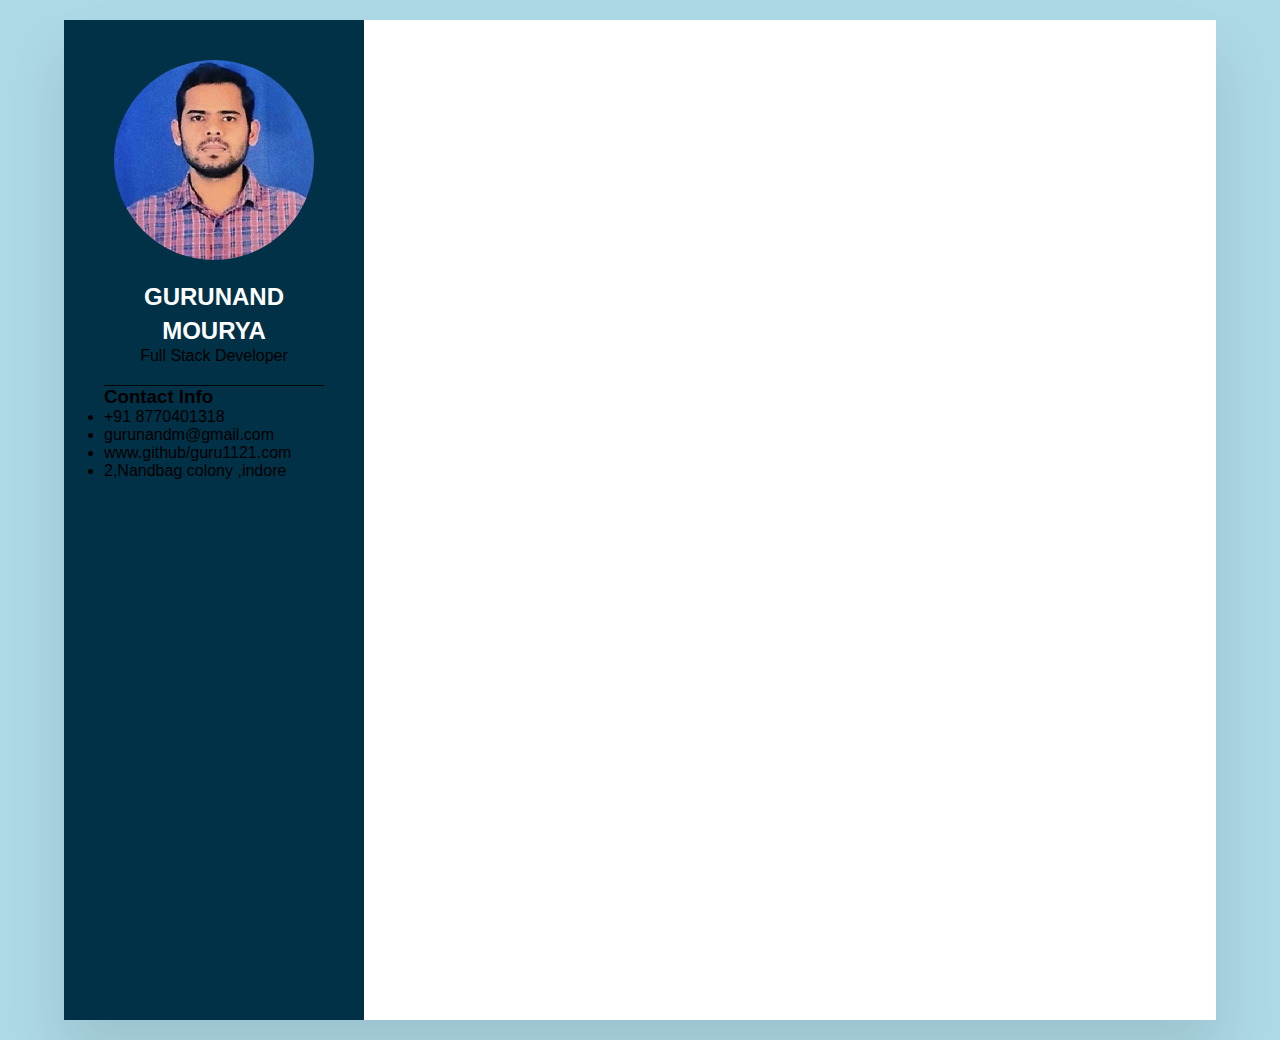
<file: assignment/index.html>
<!DOCTYPE html>
<html lang="en">
<head>
    <meta charset="UTF-8">
    <meta name="viewport" content="width=device-width, initial-scale=1.0">
    <title>My Responsive resume</title>
    <link rel="stylesheet" type="text/css" href="style.css">
</head>
<body>
    <main class="main-content">
        <div class="left-section">
            <div class="profile_text">
                <div class="imgBx">
                <img src="guru.jpg">          
                </div>
                <h2>Gurunand Mourya</h2><span>Full Stack Developer</span>
            </div>
            <div class="contactinfo">
                <h3 class="title">Contact Info</h3>
                <ul>
                    <li>
                        <span class="icon"></span>
                        <span class="text"> +91 8770401318</span>
                    </li>
                    <li>
                        <span class="icon"></span>
                        <span class="text">gurunandm@gmail.com</span>
                    </li>
                    <li>
                        <span class="icon"></span>
                        <span class="text"> www.github/guru1121.com</span>
                    </li>
                    <li>
                        <span class="icon"></span>
                        <span class="text"> 2,Nandbag colony ,indore</span>
                    </li>
                </ul>
            </div>
        </div>
    <div class="right-section"></div>
    </main>
</body>
</html>
</file>
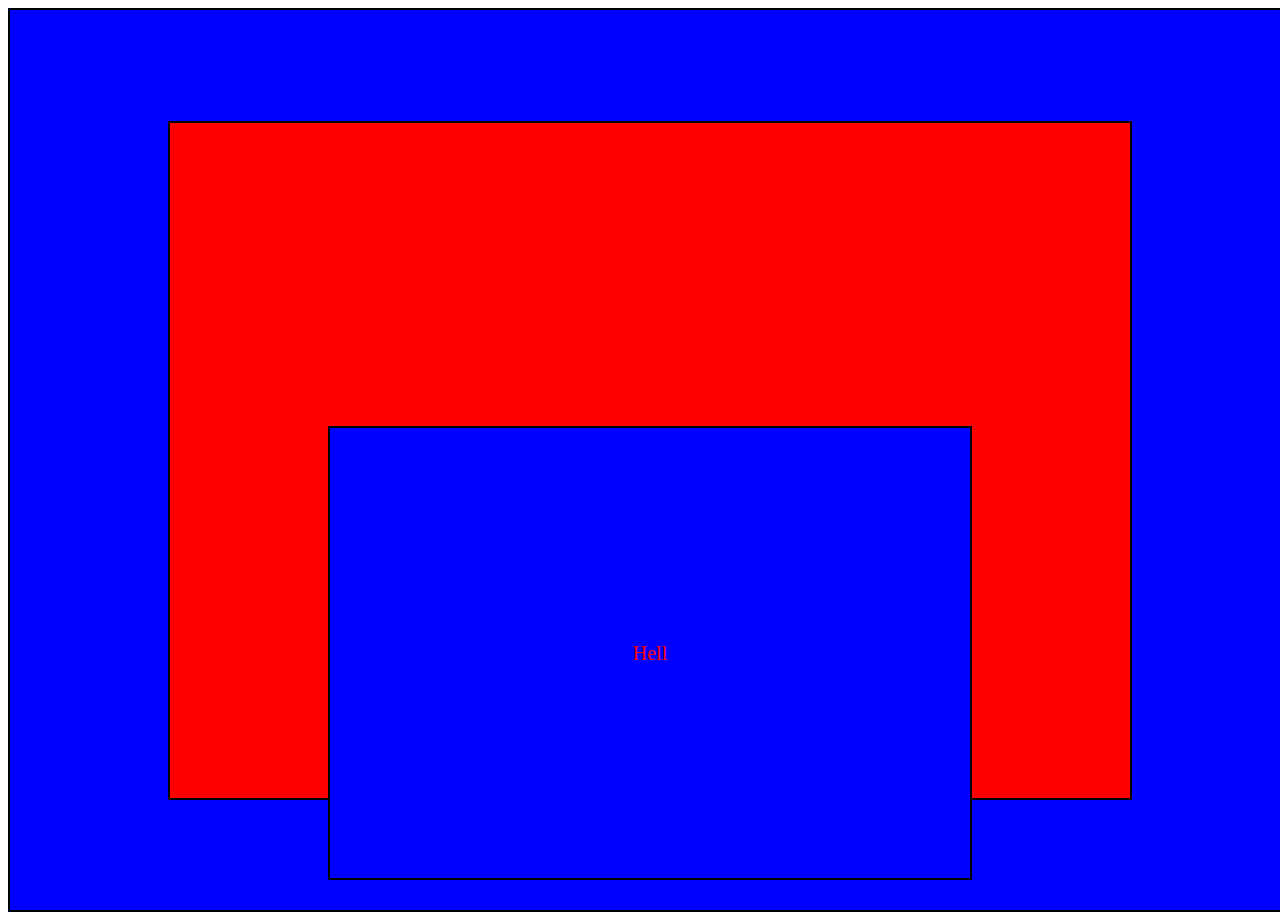
<file: lec1/index.html>
<!DOCTYPE html>
<html lang="en">
<head>
    <meta charset="UTF-8">
    <meta http-equiv="X-UA-Compatible" content="IE=edge">
    <meta name="viewport" content="width=device-width, initial-scale=1.0">
    <title>Document</title>
    <link rel="stylesheet" href="boxes.css">

</head>
<body>

    <div id="first">

        <div id="sec">

            <div id="third">

                <span id="sp">Hell</span>

            </div>

        </div>

    </div>

</body>
</html>
</file>
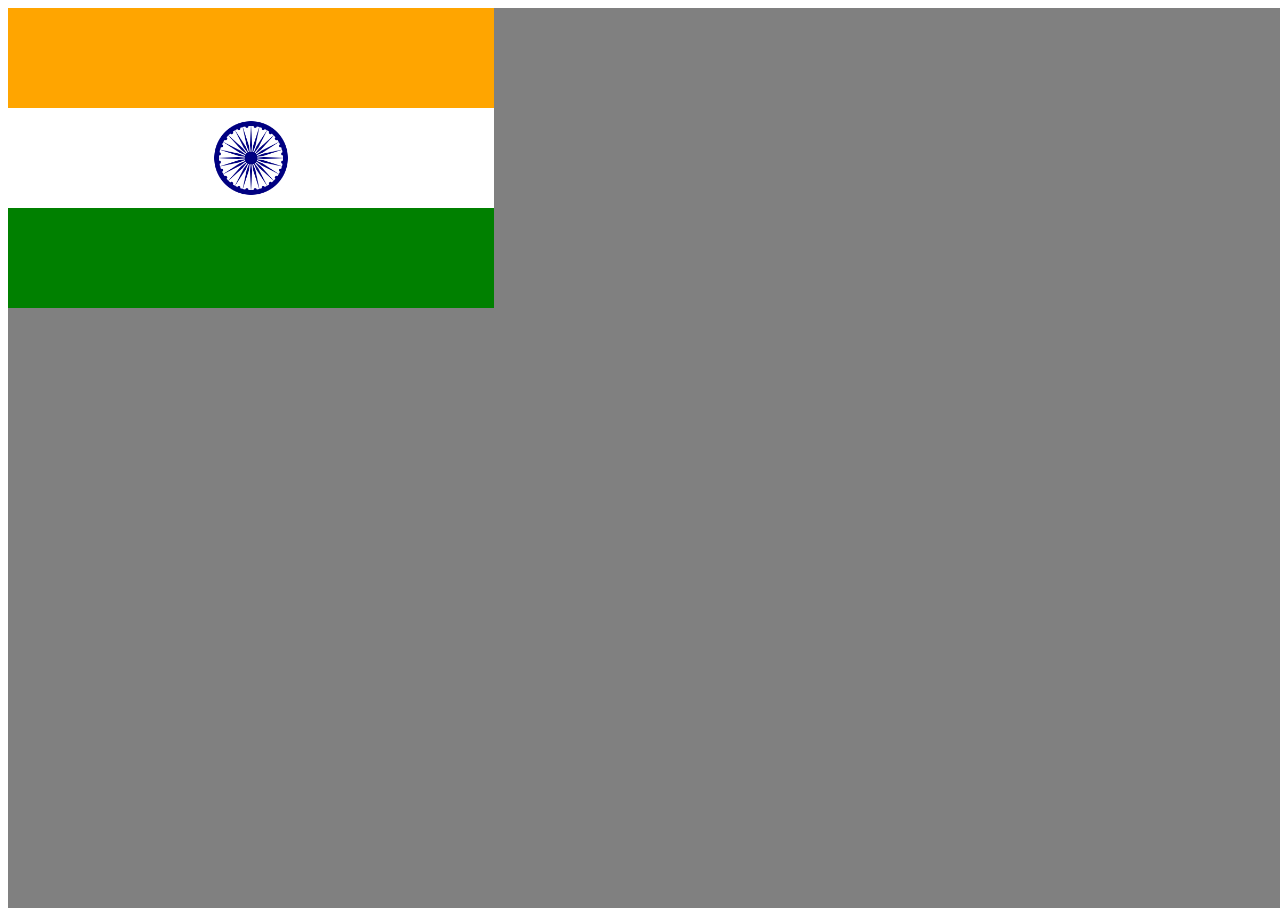
<file: lec2/index.html>
<!DOCTYPE html>
<html>
<head>
 
    <link rel="stylesheet" href="flag.css"/>
</head>
<div class="container">
       <div class="saffron">

       </div>

       <div class="white">
        <img src="Ashoka_Chakra.svg.png"
        alt=" chakra" width="110px">
       </div>

       <div class="green">

       </div>
</div>
</html>
</file>
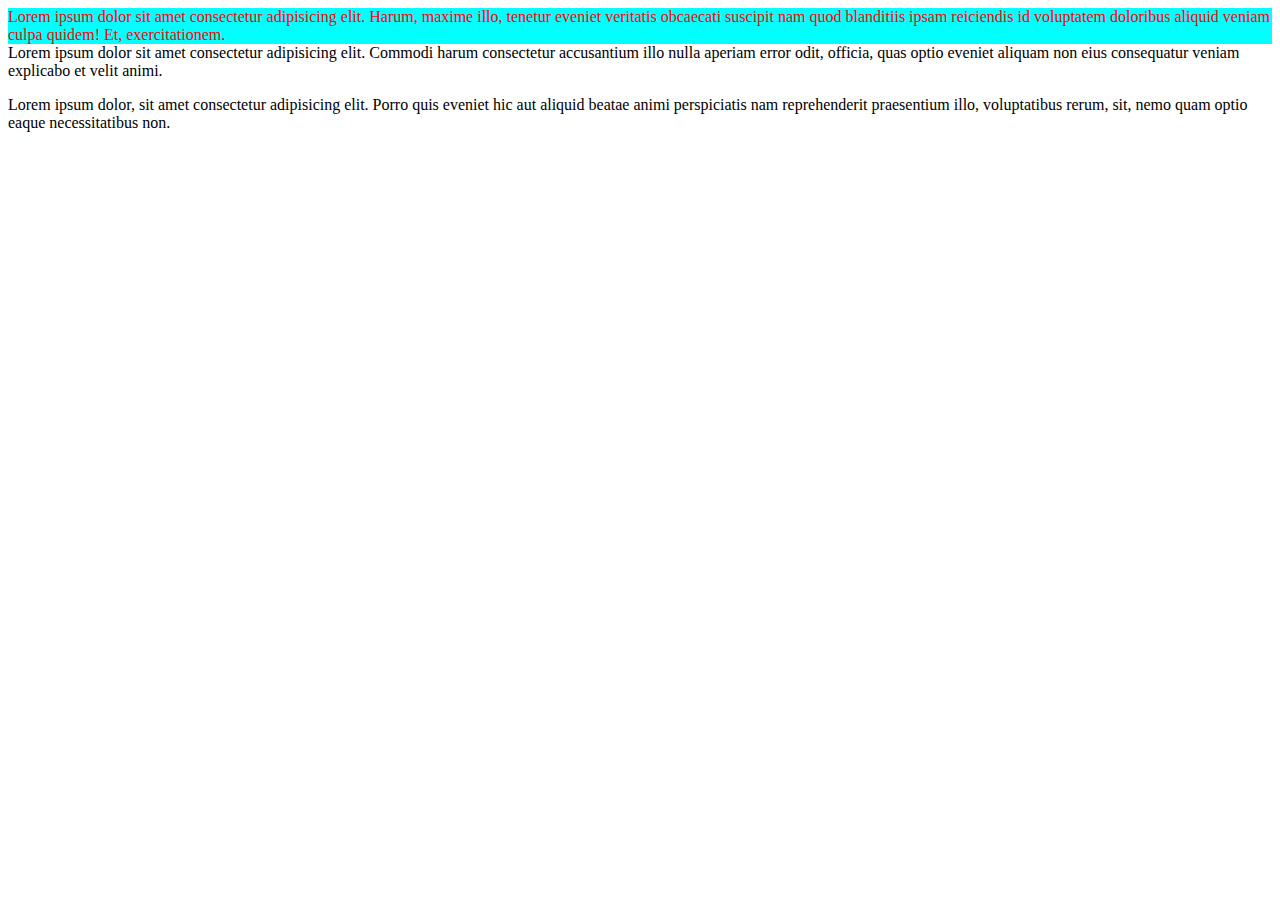
<file: lec5/index.html>
<!DOCTYPE html>
<html lang="en">
<head>
    <meta charset="UTF-8">
    <meta http-equiv="X-UA-Compatible" content="IE=edge">
    <meta name="viewport" content="width=device-width, initial-scale=1.0">
    <title>my</title>
    <script src="index.js"></script>
    <link rel="stylesheet" href="new.css">
</head>
<body>
    <div>Lorem ipsum dolor sit amet consectetur adipisicing elit. Harum, maxime illo, tenetur eveniet veritatis obcaecati suscipit nam quod blanditiis ipsam reiciendis id voluptatem doloribus aliquid veniam culpa quidem! Et, exercitationem.</div>
    <span> Lorem ipsum dolor sit amet consectetur adipisicing elit. Commodi harum consectetur accusantium illo nulla aperiam error odit, officia, quas optio eveniet aliquam non eius consequatur veniam explicabo et velit animi.</span>
    
    <p>Lorem ipsum dolor, sit amet consectetur adipisicing elit. Porro quis eveniet hic aut aliquid beatae animi perspiciatis nam reprehenderit praesentium illo, voluptatibus rerum, sit, nemo quam optio eaque necessitatibus non.</p>
</body>
</html>
</file>
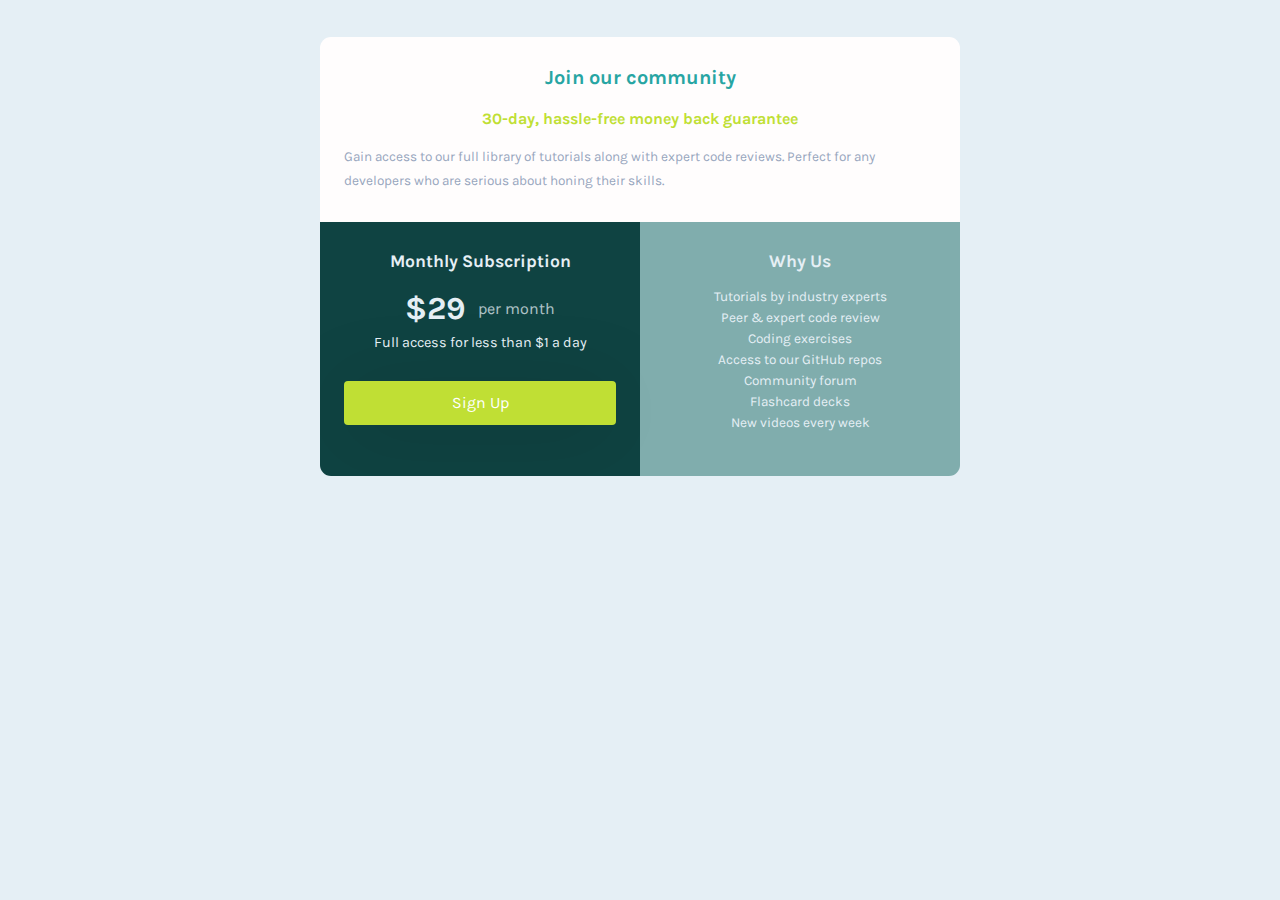
<file: project 1/index.html>
<!DOCTYPE html>
<html lang="en">
<head>
  <meta charset="UTF-8">
  <meta name="viewport" content="width=device-width, initial-scale=1.0"> 

  <link rel="icon" type="image/png" sizes="32x32" href="./images/favicon-32x32.png">
  <link rel="preconnect" href="https://fonts.gstatic.com">
  <link href="https://fonts.googleapis.com/css2?family=Karla:wght@400;700&display=swap" rel="stylesheet"> 
  <link rel="stylesheet" href="projct.css">
  <title>react page</title>

 
  <style>
    .attribution { font-size: 11px; text-align: center; }
    .attribution a { color: hsl(228, 45%, 44%); }
  </style>
</head>
<body>

  <div class="container">

    <div class="community">
      <h2>Join our community</h2>
      <div class="subtitle">30-day, hassle-free money back guarantee</div>
      <p class="para">
        Gain access to our full library of tutorials along with expert code reviews. 
        Perfect for any developers who are serious about honing their skills.
      </p>
    </div>
    <div class="card">
      <h3>Monthly Subscription</h3>
      <div class="subscription__price">
        &dollar;29 <span>per month</span>
      </div>
      <p>
        Full access for less than &dollar;1 a day
      </p>
      <a href="#">Sign Up</a>
    </div>
    <div class="why-us">
      <h3>Why Us</h3>
      <ul>
        <li>Tutorials by industry experts</li>
        <li>Peer &amp; expert code review</li>
        <li>Coding exercises</li>
        <li>Access to our GitHub repos</li>
        <li>Community forum</li>
        <li>Flashcard decks</li>
        <li>New videos every week</li>
      </ul>
    </div>

</div>
  
</body>
</html>
</file>
<file: assignment/style.css>
*
{
    margin: 0;
    padding: 0;
    box-sizing: border-box;
    font-family: 'Segoe UI', Tahoma, Geneva, Verdana, sans-serif;
}
body
{
    background: lightblue;
    display: flex;
    justify-content: center;
    align-items: center;
    min-height: 100vh;

}
.main-content
{
    position: relative;
    width: 90%;
    min-height: 1000px;
    background: #fff; 
    margin: 20px auto;
    display:grid;
    grid-template-columns: 300px 700px;
    box-shadow: 0 35px 55px rgba(0,0,0,0.1);
}
.main-content .left-section
{
    position: relative;
    background: #003147;
    padding: 40px;
}
.profile_text
{
    position: relative;
    display: flex;
    flex-direction: column;
    align-items: center;
    padding-bottom: 20px;
    border-bottom: 1px solid black;
    

}
.profile_text .imgBx
{
    position: relative;
    width: 200px;
    height: 200px;
    border-radius: 50%;
    overflow: hidden;
}
.profile_text .imgBx img
{
    position: absolute;
    top: 0;
    left: 0;
    width: 100%;
    object-fit: cover;
}
.profile_text h2{
    color: #fff;
    font-size: 1.5em;
    margin-top: 20px;
    text-transform: uppercase;
    text-align: center;
    font-weight: 600;
    line-height: 1.4em;
}
.main-content .right-section
{
    position: relative; 
    background: #fff;
    padding: 1rem;
}
</file>
<file: lec1/boxes.css>
#first{
    width: 100vw;
    height: 100vh;
   background-color: blue;
   border: solid 2px black;
   justify-content: center;
   display: flex;
   align-items: center;
}

#sp{
    color: red;
    justify-content:center;
   
}

#sec{
    width: 75vw;
    height:75vh;
    background-color: red;
    border: solid 2px black;
    justify-content: center;
    align-items: center;
    display: flex;
    

}

#third{
    width: 50vw;
    height: 50vh;
    font-size: 20px;
    text-align: center;
    background-color: blue;
    border: solid 2px black;
    justify-content: center;
    align-items: center;
    display: flex;
    position: fixed;
    bottom: 20px;
    

    
}
</file>
<file: lec2/flag.css>
.container{
    width: 100vw;
    height: 100vh;
    background-color: grey;
}
.saffron{
    width: 38%;
    height: 100px;
    background-color: orange;
}
.white{
    width: 38%;
    height: 100px;
    background-color: white;
    display: flex;
    align-items: center;
    justify-content: center;
}
.green{
    width: 38%;
    height: 100px;
    background-color: green;
}
.white img{
    height: 80px;
    width: 80px;
   
}
</file>
<file: lec5/new.css>
div{
    background-color: aqua;
    color: red;
    
    flex-wrap: wrap;
    display: grid;
    
}
</file>
<file: project 1/projct.css>
html {
    box-sizing: border-box;
    font-size: 100%;
  }
  
  *, *::before, *::after {
    box-sizing: inherit;
  }
  
  body {
    font-family: 'Karla', sans-serif;
    line-height: 1.3;
    background-color: var(--ltgray);
    color: var(--grayblue);
    padding: var(--paddingX);
  }
  
  :root {
    --white: hsl(0, 0%, 100%);
    --cyan: hsl(179, 62%, 40%);
    --ltcyan: hsl(179, 62%, 45%);
    --yellow: hsl(71, 73%, 54%);
    --dkyellow: hsl(71, 73%, 48%);
    --ltgray: hsl(204, 43%, 93%);
    --grayblue: hsl(218, 22%, 67%);
    --paddingX: 1.8rem;
    --paddingY: 1.5rem;
  }
  .para{
    justify-content: center;
    display: flex;
  }
  
  a {
    text-decoration: none;
  }
  
  h1, h2, h3 {  
    font-weight: bold;
    margin-top: 0;
    line-height: 1.15;
  }
  
  h2 {
    font-size: 1.25rem;
    margin-bottom: 1.25rem;
  }
  
  h3 {
    font-size: 1.1rem;
  }
  
  p {
    margin-top: 0;
  }
  
  .container  {
    border-radius: 11px;
    overflow: hidden;
    max-width: 40rem;
    margin: auto;
  }
  
  @media only screen and (min-width: 62.5em){
  
    .container  {    
      display: grid;    
      grid-template-columns: repeat(2, 1fr);
      grid-template-rows: repeat(2, auto);
    }  
  
    .community {
      grid-column: 1 / 3;
    }
  }
  
  .container > * {
    padding: var(--paddingX) var(--paddingY);
  }
  
  .community {
    background-color: rgb(255, 253, 253);  
    
  }
  
  .community h2 {
    color: var(--cyan);
    justify-content: center;
    display: flex;
  }
  
  .community .subtitle {    
    font-size: 1rem;
    color: var(--yellow);
    font-weight: bold;  
    margin-bottom: 1rem;
    justify-content: center;
    display: flex;
  }
  
  .community p {
    font-size: 0.85rem;  
    line-height: 1.75;
    margin-bottom: 0;
    display: flex;
    justify-content: center;
    
  }
  
  .card, .why-us {
    color: var(--ltgray);
  }
  
  .card {
    background-color: rgb(15, 67, 66);  
  }
  
  .subscription__price {  
    display: flex;
    align-items: center;
    font-size: 2rem;
    font-weight: bold;
    margin-bottom: 0.25rem;
    
  }
  
  .subscription__price span {
    font-size: 1rem;
    margin-left: 0.8rem;
    font-weight: normal;
    opacity: 0.75;
    
  }
  .subscription__price {
    justify-content: center;
    display: flex;
  }
  
  .card p {
    font-size: 0.9rem;
    margin-bottom: 1.75rem;
    justify-content: center;
    display: flex;
  }
  .card h3{
    justify-content: center;
    display: flex;
  }
  
  .card a {
    display: block;
    background-color: var(--yellow);
    color: var(--white);
    padding: 0.75rem;
    text-align: center;
    border-radius: 0.25rem;
    box-shadow: 0 0.5rem 5rem rgba(0,0,0,0.15); 
    transition: background-color 200ms ease;
  }
  
  .card a:hover {
    background-color: var(--dkyellow);  
  }
  
  .why-us {
    background-color: rgba(85, 145, 142, 0.698);
    
    
  }
  .why-us h3{
    justify-content: center;
    display: flex;
  }
  
  .why-us ul {
    margin-top: 0;
    padding: 0;
    
  }
  
  .why-us ul li {
    list-style-type: none;
    font-size: 0.85rem;
    margin-bottom: 0.2rem;
    justify-content: center;
    display: flex;
  }
</file>
